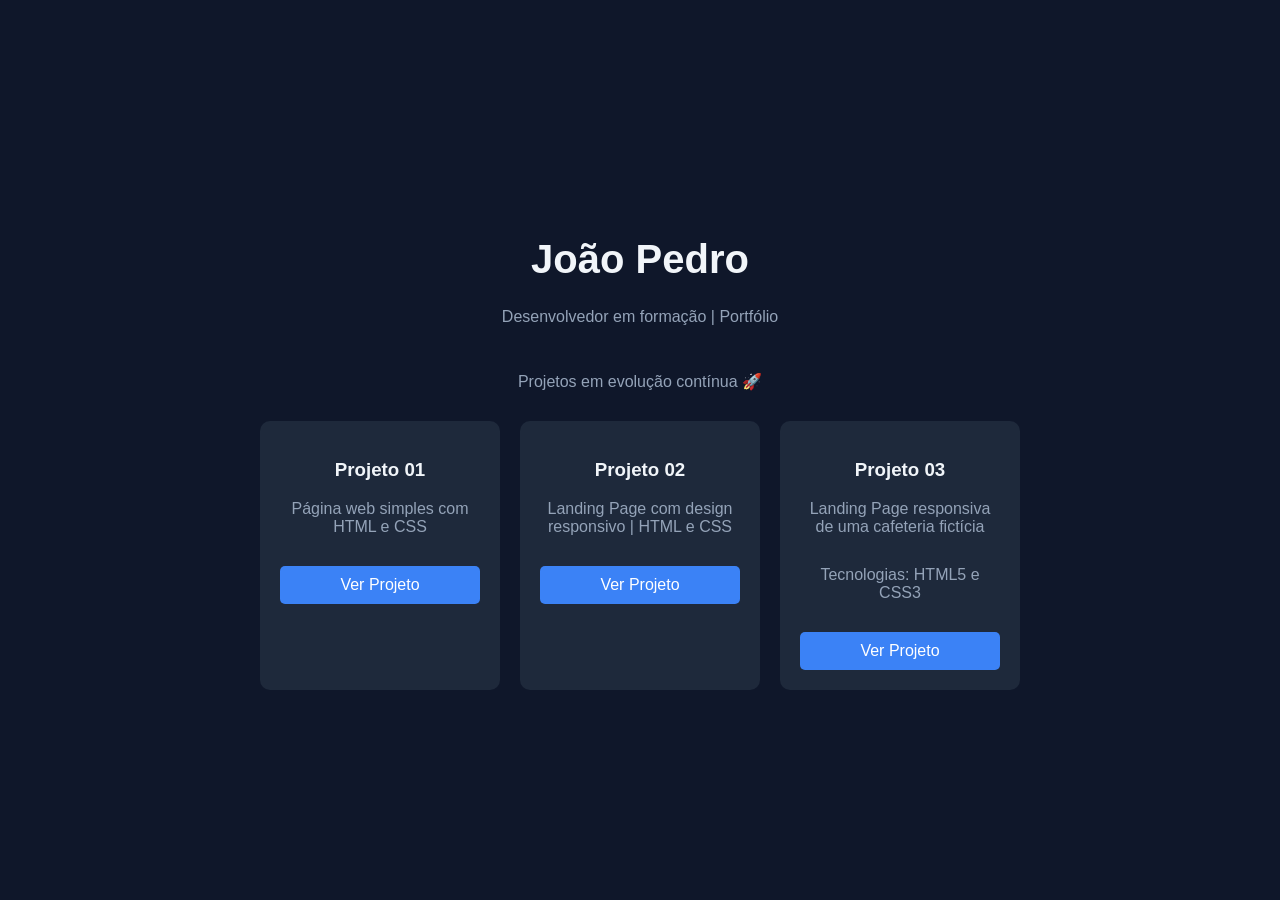
<file: index.html>
<!DOCTYPE html>
<html lang="pt-BR">
<head>
  <meta charset="UTF-8">
  <title>Portfólio - João Pedro</title>

  <style>
    body {
      margin: 0;
      font-family: Arial, sans-serif;
      background: #0f172a;
      color: #f1f5f9;
      display: flex;
      flex-direction: column;
      align-items: center;
      justify-content: center;
      height: 100vh;
    }

    h1 {
      margin-bottom: 10px;
      font-size: 2.5rem;
    }
    
    p {
      margin-bottom: 30px;
      color: #94a3b8;
    }

    .container {
      display: flex;
      gap: 20px;
      flex-wrap: wrap;
      justify-content: center;
    }

    .card {
      background: #1e293b;
      padding: 20px;
      border-radius: 10px;
      width: 200px;
      text-align: center;
      transition: 0.3s;
    }

    .card:hover {
      transform: translateY(-5px);
      background: #334155;
    }

    a {
      text-decoration: none;
      color: white;
      display: block;
    }

    .btn {
      margin-top: 10px;
      padding: 10px;
      background: #3b82f6;
      border-radius: 5px;
    }

    .btn:hover {
      background: #2563eb;
    }
  </style>
</head>
<body>

  <h1>João Pedro</h1>
  <p class="destaque">Desenvolvedor em formação | Portfólio</p>
  <p>Projetos em evolução contínua 🚀</p>

  <div class="container">

    <div class="card">
      <h3>Projeto 01</h3>
      <p>Página web simples com HTML e CSS</p>
      <a href="projeto-01/">
        <div class="btn">Ver Projeto</div>
      </a>
    </div>

    <div class="card">
      <h3>Projeto 02</h3>
      <p>Landing Page com design responsivo | HTML e CSS</p>
      <a href="projeto-02/">
        <div class="btn">Ver Projeto</div>
      </a>
    </div>

    <div class="card">
      <h3>Projeto 03</h3>
      <p>Landing Page responsiva de uma cafeteria fictícia </p>
      <p>Tecnologias: HTML5 e CSS3</p>
      <a href="projeto-03/">
        <div class="btn">Ver Projeto</div>
      </a>
    </div>


  </div>

</body>
</html>
</file>
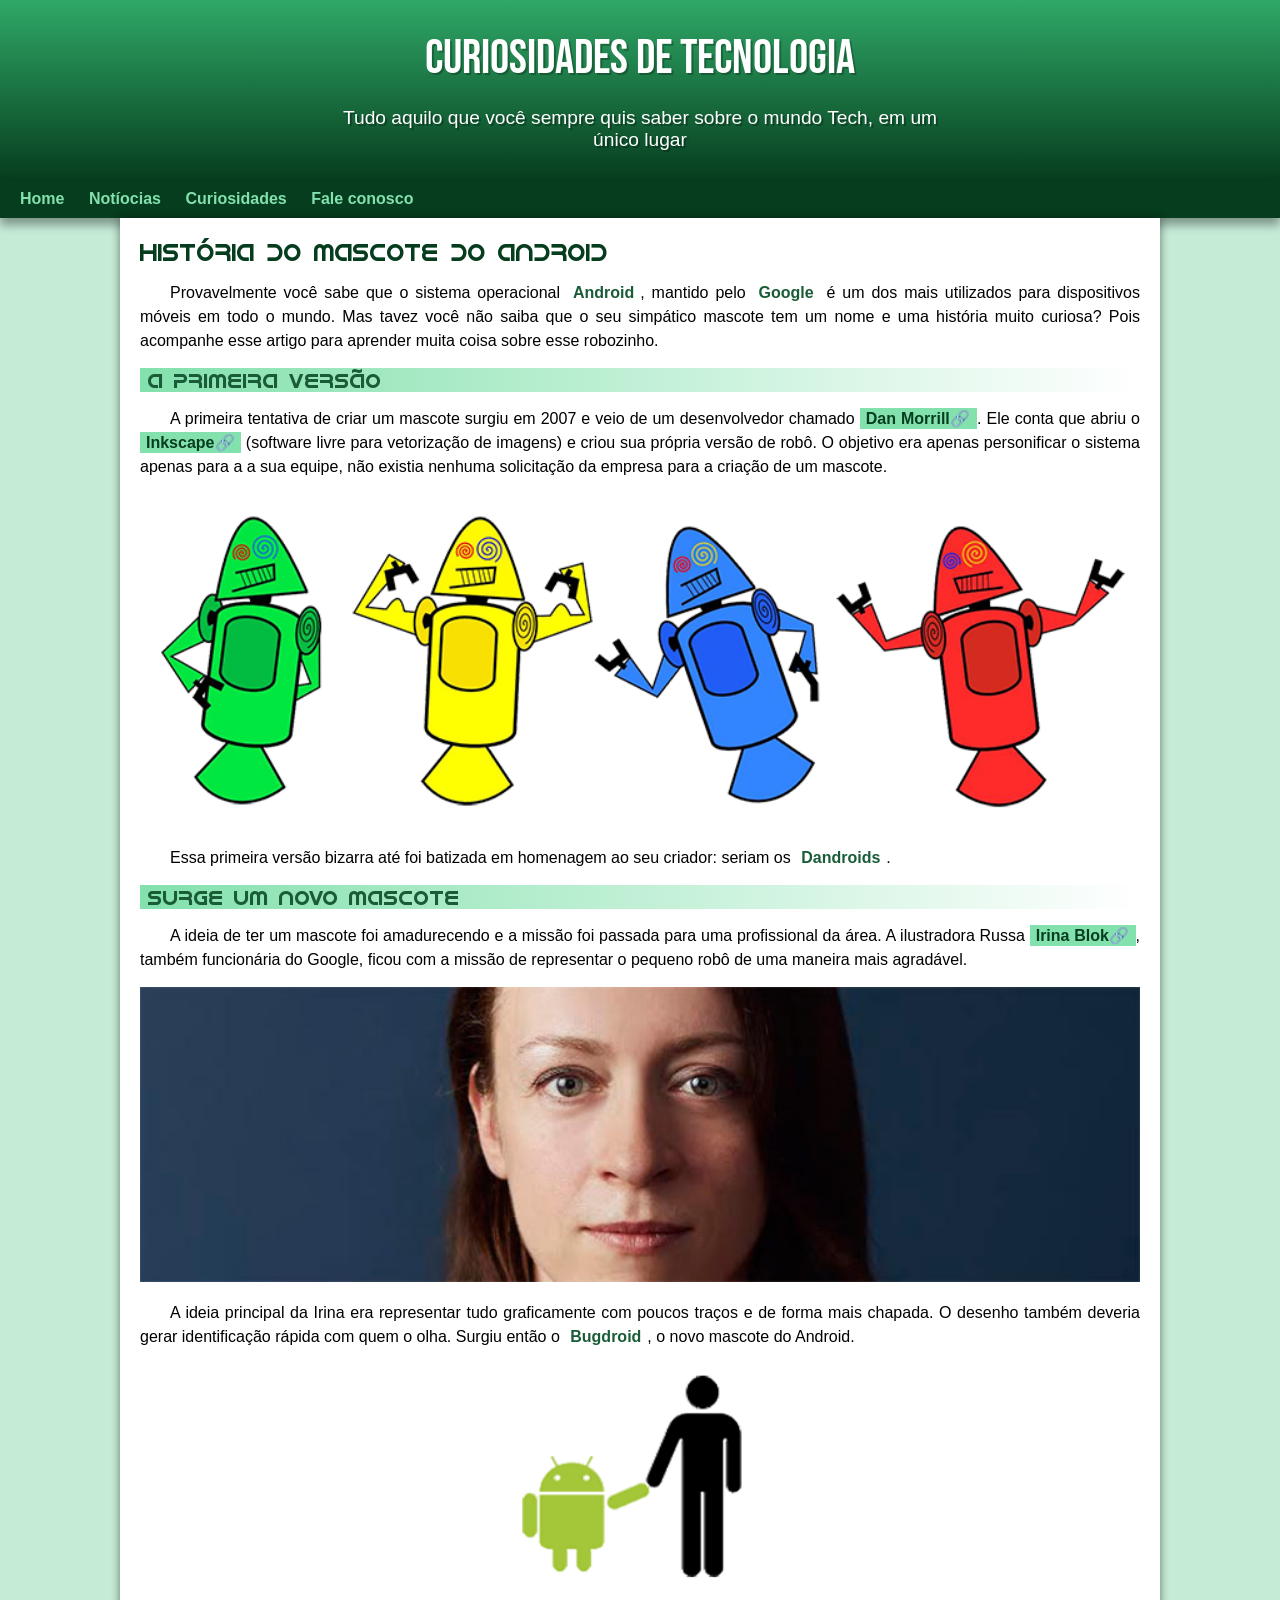
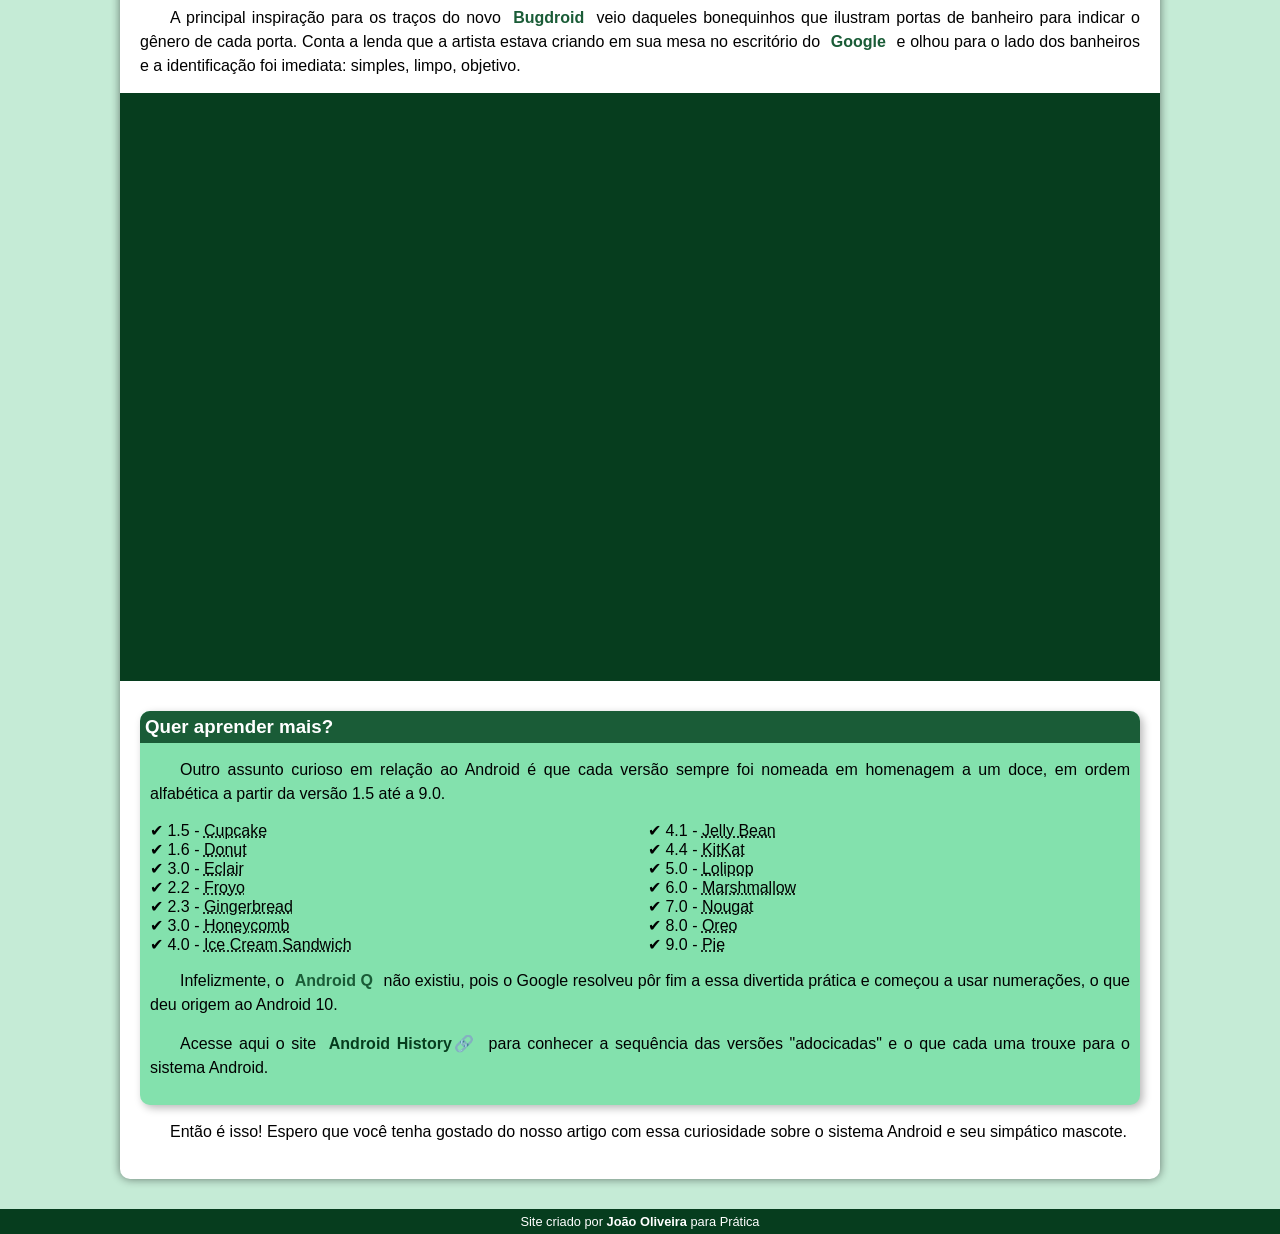
<file: projeto-01/index.html>
<!DOCTYPE html>
<html lang="pt-br">
<head>
    <meta charset="UTF-8">
    <meta name="viewport" content="width=device-width, initial-scale=1.0">
    <title>Como surgiu o mascote do Android?</title>
    <link rel="shortcut icon" href="images/favicon.ico" type="image/x-icon">
    <link rel="stylesheet" href="style.css">
</head>
<body>
    <header>
        <h1>Curiosidades de Tecnologia</h1>
        
        <p>Tudo aquilo que você sempre quis saber sobre o mundo Tech, em um único lugar</p>
    </header>

    <nav>
        <a href="#">Home</a>
        <a href="#">Notíocias</a>
        <a href="#">Curiosidades</a>
        <a href="#">Fale conosco</a>
    </nav>

    <main>
        <article>
            <h1>História do Mascote do Android</h1>

            <p>Provavelmente você sabe que o sistema operacional <strong>Android</strong>, mantido pelo <strong>Google</strong> é um dos mais utilizados para dispositivos móveis em todo o mundo. Mas tavez você não saiba que o seu simpático mascote tem um nome e uma história muito curiosa? Pois acompanhe esse artigo para aprender muita coisa sobre esse robozinho.</p>

            <h2>A primeira versão</h2>

            <p>A primeira tentativa de criar um mascote surgiu em 2007 e veio de um desenvolvedor chamado <a href="https://androidcommunity.com/dan-morrill-shows-us-the-android-mascot-that-almost-was-20130103/" target="_blank" class="externo">Dan Morrill</a>. Ele conta que abriu o <a href="https://inkscape.org/pt-br/" target="_blank" class="externo">Inkscape</a> (software livre para vetorização de imagens) e criou sua própria versão de robô. O objetivo era apenas personificar o sistema apenas para a a sua equipe, não existia nenhuma solicitação da empresa para a criação de um mascote.</p>

            <picture>
                <source media="(max-width: 670px)" srcset="images/dan-droids-pq.png">
                <img src="images/dan-droids.png" alt="Primeiro mascote do Android - Dandroids">
            </picture>

            <p>Essa primeira versão bizarra até foi batizada em homenagem ao seu criador: seriam os <strong>Dandroids</strong>.</p>

            <h2>Surge um novo mascote</h2>

            <p>A ideia de ter um mascote foi amadurecendo e a missão foi passada para uma profissional da área. A ilustradora Russa <a href="https://www.irinablok.com/android" target="_blank" class="externo">Irina Blok</a>, também funcionária do Google, ficou com a missão de representar o pequeno robô de uma maneira mais agradável.</p>

            <picture>
                <source media="(max-width: 670px)" srcset="images/irina-blok-pq.jpg">
                <img src="images/irina-blok.jpg" alt="Criadora do Bugdroid - Irina Blok">
            </picture>

            <p>A ideia principal da Irina era representar tudo graficamente com poucos traços e de forma mais chapada. O desenho também deveria gerar identificação rápida com quem o olha. Surgiu então o <strong>Bugdroid</strong>, o novo mascote do Android.</p>

            <img src="images/bugdroid.png" alt="Bugdroid" class="pequena">

            <p>A principal inspiração para os traços do novo <strong>Bugdroid</strong> veio daqueles bonequinhos que ilustram portas de banheiro para indicar o gênero de cada porta. Conta a lenda que a artista estava criando em sua mesa no escritório do <strong>Google</strong> e olhou para o lado dos banheiros e a identificação foi imediata: simples, limpo, objetivo.</p>

            <div class="video">
                <iframe width="560" height="315" src="https://www.youtube.com/embed/l2UDgpLz20M?si=nOhERxvWc9vrbSIz" title="YouTube video player" frameborder="0" allow="accelerometer; autoplay; clipboard-write; encrypted-media; gyroscope; picture-in-picture; web-share" referrerpolicy="strict-origin-when-cross-origin" allowfullscreen></iframe>
            </div>
            
            <aside>
                <h3>Quer aprender mais?</h3>
                
                <p>Outro assunto curioso em relação ao Android é que cada versão sempre foi nomeada em homenagem a um doce, em ordem alfabética a partir da versão 1.5 até a 9.0.</p>

                <ul>
                    <li>1.5 - <abbr title="Bolo de copo">Cupcake</abbr></li>
                    <li>1.6 - <abbr title="Rosquinha">Donut</abbr></li>
                    <li>3.0 - <abbr title="Bomba">Eclair</abbr></li>
                    <li>2.2 - <abbr title="Iogurte Congelado">Froyo</abbr></li>
                    <li>2.3 - <abbr title="Biscoito de Gengibre">Gingerbread</abbr></li>
                    <li>3.0 - <abbr title="Favo de Mel">Honeycomb</abbr></li>
                    <li>4.0 - <abbr title="Sanduíche de Sorvete">Ice Cream Sandwich</abbr></li>
                    <li>4.1 - <abbr title="Jujuba">Jelly Bean</abbr></li>
                    <li>4.4 - <abbr title="KitKat">KitKat</abbr></li>
                    <li>5.0 - <abbr title="Pirulito">Lolipop</abbr></li>
                    <li>6.0 - <abbr title="Marshmallow">Marshmallow</abbr></li>
                    <li>7.0 - <abbr title="Torrone">Nougat</abbr></li>
                    <li>8.0 - <abbr title="Oreo">Oreo</abbr></li>
                    <li>9.0 - <abbr title="Torta">Pie</abbr></li>
                </ul>

                <p>Infelizmente, o <strong>Android Q</strong> não existiu, pois o Google resolveu pôr fim a essa divertida prática e começou a usar numerações, o que deu origem ao Android 10.</p>

                <p>Acesse aqui o site <a href="https://www.android.com/intl/pt_br/why-android/" target="_blank" class="externo">Android History</a> para conhecer a sequência das versões "adocicadas" e o que cada uma trouxe para o sistema Android.</p>
            </aside>

            <p>Então é isso! Espero que você tenha gostado do nosso artigo com essa curiosidade sobre o sistema Android e seu simpático mascote.</p>
        </article>
    </main>

    <footer>
        <p>Site criado por <a href="https://github.com/joao-0liveira" target="_blank">João Oliveira</a> para Prática</p>
    </footer>
</body>
</html>
<!-- deploy! -->
</file>
<file: projeto-01/style.css>
@charset "UTF-8";

@import url('https://fonts.googleapis.com/css2?family=Bebas+Neue&display=swap');

@font-face {
    font-family: 'Android';
    src: url('fontes/idroid.otf') format('opentype');
    font-weight: normal;
}

:root {
    --cor0: #C5EBD6;
    --cor1: #83E1AD;
    --cor2: #3DDC84;
    --cor3: #2FA866;
    --cor4: #1A5C37;
    --cor5: #063D1E;

    --fonte-padrao: Arial, Helvetica, sans-serif;
    --fonte-destaque: 'Bebas Neue', cursive;
    --fonte-android: 'Android', cursive;
}

* {
    margin: 0px;
    padding: 0px;
}

body {
    background-color: var(--cor0);
    font-family: var(--fonte-padrao);
}

a.externo::after {
    content: '\1F517';
}

header {
    background-image: linear-gradient(to bottom, var(--cor3), var(--cor5));
    min-height: 150px;
    text-align: center;
    padding-top: 30px;

}

header > h1 {
    color: white;
    font-family: var(--fonte-destaque);
    font-weight: normal;
    margin-bottom: 20px;
    font-size: 3em;
    text-shadow: 2px 2px 0px rgba(0, 0, 0, 0.26);
}

header > p {
    color: white;
    font-family: var(--fonte-padrao);
    font-size: 1.2em;
    max-width: 600px;
    margin: auto;
    padding-bottom: 20px;
    padding-right: 10px;
    padding-left: 10px;
    text-shadow: 2px 2px 0px rgba(0, 0, 0, 0.301);
} 

nav {
    background-color: var(--cor5);
    padding: 10px;
    box-shadow: 0px 7px 9px rgba(0, 0, 0, 0.363);
}

nav > a {
    color: var(--cor1);
    padding: 10px;
    border-radius: 5px;
    text-decoration: none;
    font-weight: bold;
    transition-duration: 0.5s;
}

nav > a:hover {
    background-color: var(--cor3);
    color: var(--cor5);
}

main {
    background-color: white;
    margin: auto;
    min-width: 300px;
    max-width: 1000px;
    padding: 20px;
    box-shadow: 0px 0px 10px #0000007e;
    margin-bottom: 30px;
    border-bottom-left-radius: 10px;
    border-bottom-right-radius: 10px;
}

main p {
    margin: 15px 0px;
    text-align: justify;
    text-indent: 30px;
    font-size: 1em;
    line-height: 1.5em;
}

main strong {
    color: var(--cor4);
    font-weight: bold;
    padding: 2px 6px;
}

main a {
    text-decoration: none;
    font-weight: bold;
    color: var(--cor5);
    background-color: var(--cor1);
    padding: 2px 6px;
}

main a:hover {
    text-decoration: underline;
    background-color: var(--cor4);
}

main img {
    width: 100%;
}

main .pequena {
    max-width: 350px;
    display: block;
    margin: auto;
}

main h1 {
    color: var(--cor5);
    font-family: var(--fonte-android);
    font-weight: normal;
}

main h2 {
    font-family: var(--fonte-android);
    color: var(--cor4);
    font-weight: normal;
    font-size: 1.3em;
    background-image: linear-gradient(to right, var(--cor1), transparent);
    text-indent: 8px;
}

div.video {
    background-color: var(--cor5);
    margin-bottom: 30px;
    margin: 0px -20px 30px -20px;
    padding: 20px;
    padding-bottom: 56.8%;
    position: relative;
}

div.video > iframe {
    position: absolute;
    top: 5%;
    left: 5%;
    width: 90%;
    height: 90%;
}

aside {
    background-color: var(--cor1);
    padding: 10px;
    border-radius: 10px;
    box-shadow: 3px 3px 8px rgba(0, 0, 0, 0.281);
}

aside > h3 {
    background-color: var(--cor4);
    color: white;
    padding: 5px;
    margin: -10px -10px 0px -10px;
    border-radius: 10px 10px 0px 0px;
}

aside > ul {
    list-style-type: '\2714\0020\0020';
    list-style-position: inside;
    columns: 2;
}

footer {
    background-color: var(--cor5);
    color: white;
    text-align: center;
    font-size: 0.8em;
    padding: 5px;
}

footer a {
    color: white;
    font-weight: bolder;
    text-decoration: none;
}

footer a:hover {
    text-decoration: underline;
    color: var(--cor1);
}
</file>
